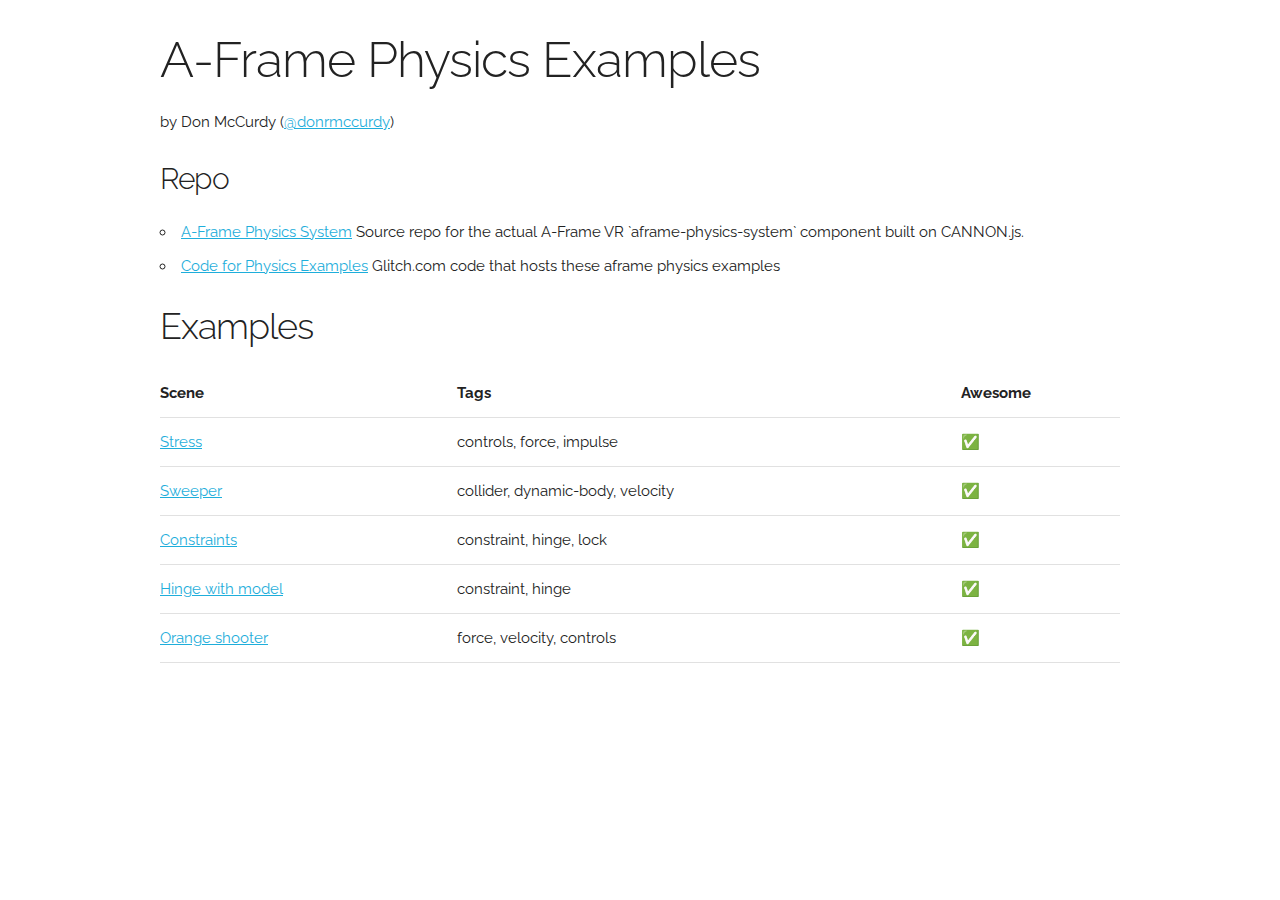
<file: index.html>
<!DOCTYPE html>
<html>
  <head>
    <meta charset="utf-8">
    <meta http-equiv="X-UA-Compatible" content="IE=edge">
    <title>A-Frame Physics Examples</title>
    <meta name="description" content="WebVR projects, demos, and examples by Don McCurdy.">
    <meta name="author" content="Don McCurdy">
    <meta name="viewport" content="width=device-width, initial-scale=1.0, maximum-scale=1.0, user-scalable=no">
    <link rel="stylesheet" href="//fonts.googleapis.com/css?family=Raleway:400,300,100,600">
    <link rel="stylesheet" href="normalize.css">
    <link rel="stylesheet" href="skeleton.css">
    <link rel="apple-touch-icon-precomposed" sizes="144x144" href="https://www.donmccurdy.com/public/apple-touch-icon-precomposed.png">
    <link rel="shortcut icon" href="https://www.donmccurdy.com/public/favicon.ico">
  </head>
  <body>
    <div class="container" style="margin-top: 2em">
      <h1>A-Frame Physics Examples</h1>
      <p>by Don McCurdy (<a target="_blank" href="https://twitter.com/donrmccurdy">@donrmccurdy</a>)</p>

      <h4>Repo</h4>
      <ul>
        <li>
          <a target="_blank" href="https://github.com/donmccurdy/aframe-physics-system">A-Frame Physics System</a>
          Source repo for the actual A-Frame VR `aframe-physics-system` component built on CANNON.js.
        </li>
        <li>
          <a target="_blank" href="https://glitch.com/~aframe-physics-examples">Code for Physics Examples</a>
          Glitch.com code that hosts these aframe physics examples
        </li>
      </ul>

      <h3>Examples</h3>
      <table class="u-full-width">
        <thead>
          <tr>
            <th>Scene</th>
            <th>Tags</th>
            <th>Awesome</th>
          </tr>
        </thead>
        <tbody>
          <tr>
            <td><a href="stress.html">Stress</a></td>
            <td>controls, force, impulse</td>
            <td>✅</td>
          </tr>
          <tr>
            <td><a href="sweeper.html">Sweeper</a></td>
            <td>collider, dynamic-body, velocity</td>
            <td>✅</td>
          </tr>
         <tr>
            <td><a href="constraints.html">Constraints</a></td>
            <td>constraint, hinge, lock</td>
            <td>✅</td>
          </tr>
          <tr>
            <td><a href="https://glitch.com/~codevember-08-fridge">Hinge with model</a></td>
            <td>constraint, hinge</td>
            <td>✅</td>
          </tr>
          <tr>
            <td><a href="https://glitch.com/~codevember-13-orange">Orange shooter</a></td>
            <td>force, velocity, controls</td>
            <td>✅</td>
          </tr>
        </tbody>
      </table>
    </div>
  </body>
</html>
</file>
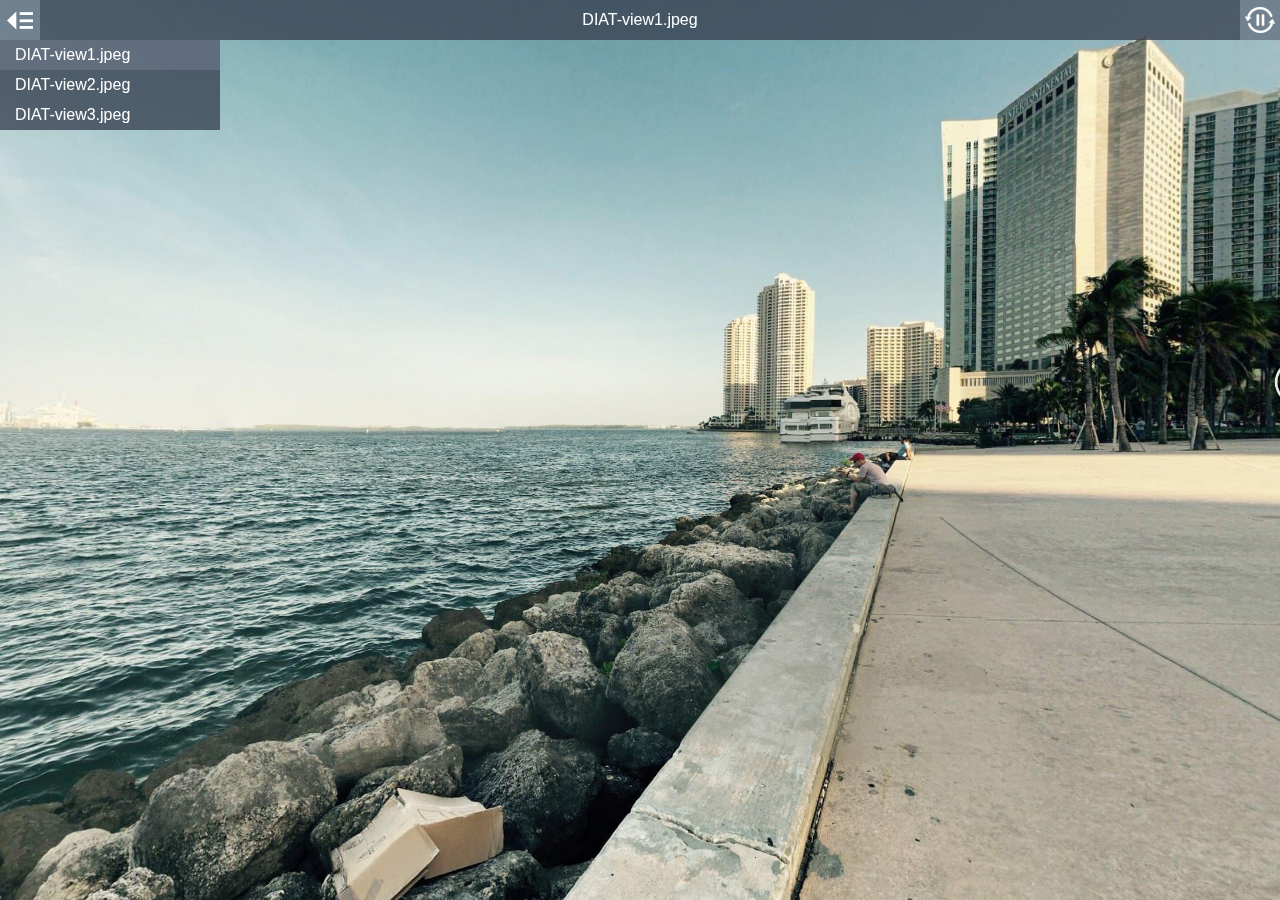
<file: vrapp/index.html>
<!DOCTYPE html>
<html>
<head>
<title>Project Title</title>
<meta charset="utf-8">
<meta http-equiv="X-UA-Compatible" content="IE=edge,chrome=1">
<meta name="viewport" content="target-densitydpi=device-dpi, width=device-width, initial-scale=1.0, maximum-scale=1.0, minimum-scale=1.0, user-scalable=no, minimal-ui" />
<style> @-ms-viewport { width: device-width; } </style>
<link rel="stylesheet" href="vendor/reset.min.css">
<link rel="stylesheet" href="style.css">
</head>
<body class="multiple-scenes ">

<div id="pano"></div>

<div id="sceneList">
  <ul class="scenes">
    
      <a href="javascript:void(0)" class="scene" data-id="0-led0lyb-360-panorama-view-miami-downtownjpeg">
        <li class="text">DIAT-view1.jpeg</li>
      </a>
    
      <a href="javascript:void(0)" class="scene" data-id="1-tpv0cjd-360-panorama-pier-1jpeg">
        <li class="text">DIAT-view2.jpeg</li>
      </a>
    
      <a href="javascript:void(0)" class="scene" data-id="2-lk110lu8-360-panorama-view-bridgejpeg">
        <li class="text">DIAT-view3.jpeg</li>
      </a>
    
  </ul>
</div>

<div id="titleBar">
  <h1 class="sceneName"></h1>
</div>

<a href="javascript:void(0)" id="autorotateToggle">
  <img class="icon off" src="img/play.png">
  <img class="icon on" src="img/pause.png">
</a>

<a href="javascript:void(0)" id="fullscreenToggle">
  <img class="icon off" src="img/fullscreen.png">
  <img class="icon on" src="img/windowed.png">
</a>

<a href="javascript:void(0)" id="sceneListToggle">
  <img class="icon off" src="img/expand.png">
  <img class="icon on" src="img/collapse.png">
</a>

<a href="javascript:void(0)" id="viewUp" class="viewControlButton viewControlButton-1">
  <img class="icon" src="img/up.png">
</a>
<a href="javascript:void(0)" id="viewDown" class="viewControlButton viewControlButton-2">
  <img class="icon" src="img/down.png">
</a>
<a href="javascript:void(0)" id="viewLeft" class="viewControlButton viewControlButton-3">
  <img class="icon" src="img/left.png">
</a>
<a href="javascript:void(0)" id="viewRight" class="viewControlButton viewControlButton-4">
  <img class="icon" src="img/right.png">
</a>
<a href="javascript:void(0)" id="viewIn" class="viewControlButton viewControlButton-5">
  <img class="icon" src="img/plus.png">
</a>
<a href="javascript:void(0)" id="viewOut" class="viewControlButton viewControlButton-6">
  <img class="icon" src="img/minus.png">
</a>

<script src="vendor/es5-shim.js"></script>
<script src="vendor/eventShim.js"></script>
<script src="vendor/classList.js"></script>
<script src="vendor/requestAnimationFrame.js" ></script>
<script src="vendor/screenfull.min.js" ></script>
<script src="vendor/bowser.min.js" ></script>
<script src="vendor/marzipano.js" ></script>

<script src="data.js"></script>
<script src="index.js"></script>

</body>
</html>
</file>
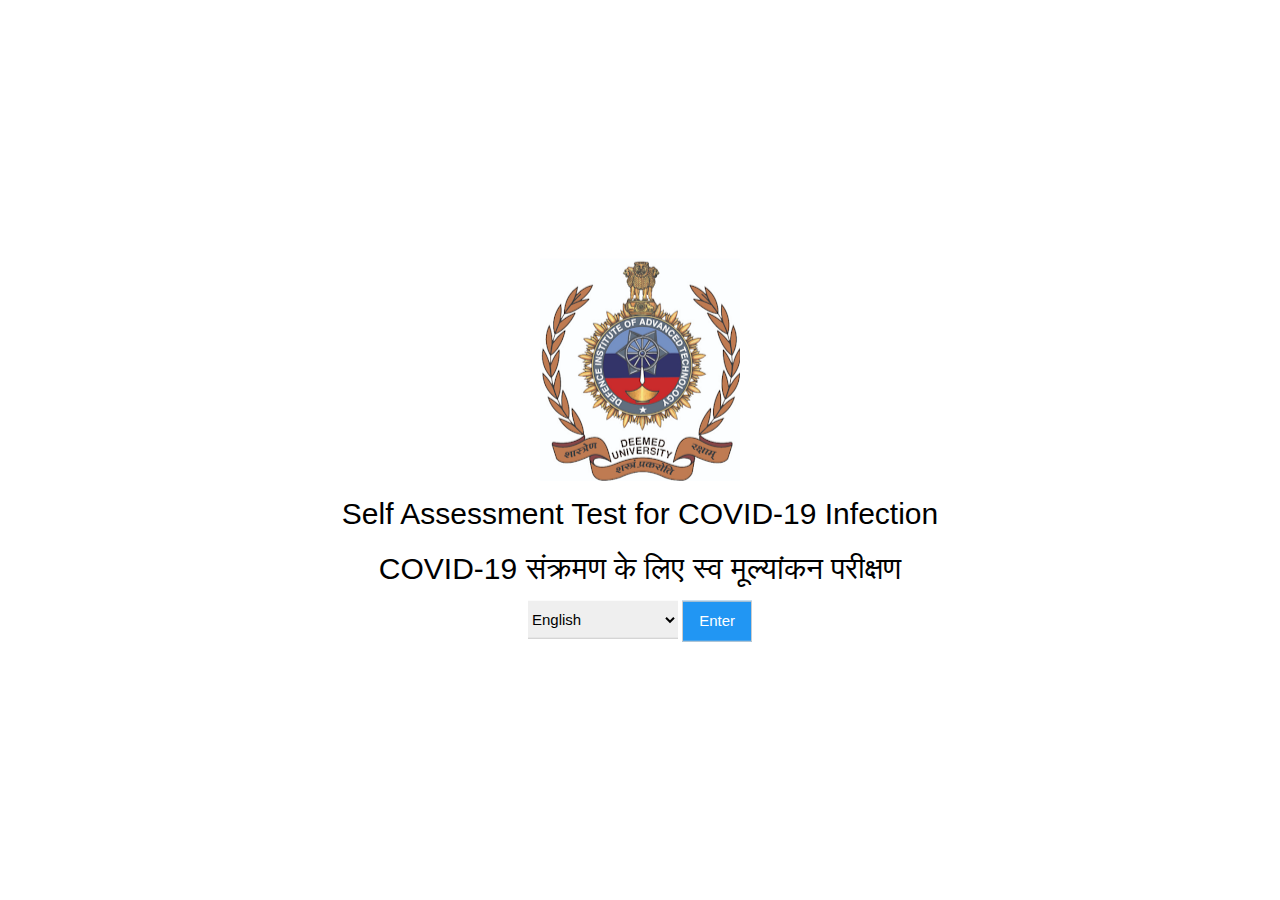
<file: diat-covid/DIAT-COVID.html>
<!DOCTYPE html>
<html>
<title>DIAT-COVID</title>
<meta name="viewport" content="width=device-width, initial-scale=1">
<meta http-equiv="Cache-Control" content="no-cache"/>
<meta http-equiv="Pragma" content="no-cache"/>
<meta http-equiv="Expires" content="0" />
<link rel="stylesheet" href="w3.css">
<style>
html,body {
    height:100%;
}

.vertical-center {
  margin: 0;
  position: absolute;
  top: 50%;
  -ms-transform: translateY(-50%);
  transform: translateY(-50%);
  text-align:center;
  width:100%;
}
</style>
<script src="jquery.min.js"></script>
<script src="other.lang.js"></script>
<script>
lang = "english";
$(document).ready(function(){
  $(".page-div").hide();
  $("#containerdiv1").show();
  
  function lang_click()
  {
      $(".page-div").hide();
	  $("#resultDiv").hide();
	  $("#containerdiv2").show();
  }

  function other_lang()
  {
  	  var objs = $(".text-replace");
	  for(i=0;i<objs.length;i++)
	  {
		$(objs[i]).html(wordMap[$(objs[i]).html()]);
	  }
  }
  
  $("#enter_lang").click(function(){
	lang = $('#lang_option').val();
	if(lang != "english")
	{
		wordMap = window[lang + "_lang"];
		other_lang();
	}
	lang_click();
  });

   $("#home").click(function(){
		location.reload();
  });
  
  $("#submit").click(function(){
		var hist = parseInt($('input[name="hist"]:checked').val());
		var temp = parseInt($('input[name="temp"]:checked').val());
		var breathe = parseInt($('input[name="breathe"]:checked').val());
		var pain = parseInt($('input[name="pain"]:checked').val());
		var fatigue = parseInt($('input[name="fatigue"]:checked').val());
		var diarrhoea = parseInt($('input[name="diarrhoea"]:checked').val());
		var cond = parseInt($('input[name="cond"]:checked').val());
		var cough = parseInt($('input[name="cough"]:checked').val());
		var sore = parseInt($('input[name="sore"]:checked').val());
		var status = parseInt($('input[name="status"]:checked').val());
		var age = parseInt($('input[name="age"]:checked').val());
		
		total = hist + temp + breathe + pain + fatigue + diarrhoea + cond + cough + sore + status + age
		console.log("total",total);
		
		$(".page-div").hide();
		$("#resultDivHdr").removeClass( "w3-green w3-orange w3-red" );
		var txt = "You are safe, no need to worry";
		if(total<17)
		{
			$("#resultDivHdr").addClass("w3-green");
		}
		else if(total==17 || total==18)
		{
			$("#resultDivHdr").addClass("w3-orange");
			txt = "Exercise extreme caution and stay at home and notify medical authorities if condition deteriorates";
		}
		else if(total > 18)
		{
			$("#resultDivHdr").addClass("w3-red");
			txt = "Immediate medical attention is required and you may require COVID 19 testing";
		}
		if(lang!="english")
		{
			txt = wordMap[txt];
		}
		$("#resultDivTxt").html(txt);
		$("#resultDiv").show();
  });
  
});
</script>
<body>
<div id="containerdiv1" class="page-div" style="height:100%;">
	<div style="text-align:center height:100%;">

		<div class="w3-padding vertical-center"> 
		<div style="text-align:center"><img src="DIAT_logo.png"  alt="DIAT" class="w3-image" align="middle"></div>
			<div style="text-align:center"> 
			  <h2>Self Assessment Test for COVID-19 Infection</h2>
			  <h2>COVID-19 संक्रमण के लिए स्व मूल्यांकन परीक्षण</h2>
			</div>	
		<div style="text-align:center">	
		<select class="w3-select" id="lang_option" style="width:150px;">
		  <option value="english" selected>English</option>
		  <option value="hindi">हिन्दी</option>
		  <option value="japanese">日本語</option>
		  <option value="marati">मराठी</option>
		  <option value="kannada">ಕನ್ನಡ</option>
		  <option value="telugu">తెలుగు</option>
		  <option value="tamil">தமிழ்</option>
		  <option value="malayalam">മലയാളം</option>
		</select>
		<button id="enter_lang" class="w3-button w3-blue w3-border">Enter</button>
		</div>		
		</div>
	</div>
</div>
 
<div id="resultDiv" class="w3-card-4" style="display:none;">
	<header id="resultDivHdr" class="w3-padding vertical-center">
		<h1 id="resultDivTxt" class="text-replace">Header</h1>
	</header>
	<div class="w3-display-bottommiddle" style="margin-bottom:20px;">
		<button id="home" class="w3-button w3-blue w3-border text-replace">HOME</button>
	</div>
</div>
 
<div id="containerdiv2" class="w3-container page-div" style="height:100%;">

		<div class="w3-container w3-teal" style="margin-top:20px;">
			<h2  class="text-replace" id="details_hdr" >Personal Details</h2>
		</div>
		<br/>
  <div style="display:none;">
	  <label class="w3-text-teal"><b class="text-replace" id="person_name_txt">Enter your name</b></label>
	  <input id="person_name" class="w3-input w3-border w3-light-grey" type="text">
	  <br/>
	  <label class="w3-text-teal"><b class="text-replace" id="person_mob_txt">Enter your mobile number</b></label>
	 <input id="person_mob" class="w3-input w3-border w3-light-grey" type="text">
	  <br/>
  </div>
  
	<label class="w3-text-teal"><b class="text-replace">Do you have any International Travel History/Contact History with Confirmed COVID 19 case?</b></label>
	<p><input class="w3-radio" type="radio" name="hist" value="1" checked>
	<label class="text-replace">No International Travel History/Contact History</label></p>

	<p><input class="w3-radio" type="radio" name="hist" value="2">
	<label class="text-replace">Travel History/Contact History more than 14 days</label></p>

	<p><input class="w3-radio" type="radio" name="hist" value="3">
	<label class="text-replace">Travel History/Contact History less than 14 days</label></p>
	
	<p><input class="w3-radio" type="radio" name="hist" value="3">
	<label class="text-replace">Direct Contact with Confirmed COVID 19 case</label></p>


	<br/>
	<label class="w3-text-teal"><b class="text-replace">Body temperature/fever? *</b></label>
	<p><input class="w3-radio" type="radio" name="temp" value="1" checked>
	<label class="text-replace">98.6 F to 100 F (36 C to 37.7 C)</label></p>

	<p><input class="w3-radio" type="radio" name="temp" value="2">
	<label class="text-replace">100 F to 102 F (36 C to 37.7 C)</label></p>

	<p><input class="w3-radio" type="radio" name="temp" value="3">
	<label class="text-replace">102 F to 104 F (37.7 C to 40 C)</label></p>
	
	<p><input class="w3-radio" type="radio" name="temp" value="3">
	<label class="text-replace">more than 104 F (more than 40 C)</label></p>

	<br/>
	<label class="w3-text-teal"><b class="text-replace">Do you have any breathing difficulty? *</b></label>
	<p><input class="w3-radio" type="radio" name="breathe" value="1" checked>
	<label class="text-replace">No</label></p>

	<p><input class="w3-radio" type="radio" name="breathe" value="2">
	<label class="text-replace">Mild</label></p>

	<p><input class="w3-radio" type="radio" name="breathe" value="3">
	<label class="text-replace">Moderate</label></p>
	
	<p><input class="w3-radio" type="radio" name="breathe" value="3">
	<label class="text-replace">Severe</label></p>
	
	<br/>
	<label class="w3-text-teal"><b class="text-replace">Do you have any pain in the body? *</b></label>
	<p><input class="w3-radio" type="radio" name="pain" value="1" checked>
	<label class="text-replace">No</label></p>

	<p><input class="w3-radio" type="radio" name="pain" value="2">
	<label class="text-replace">Mild</label></p>

	<p><input class="w3-radio" type="radio" name="pain" value="3">
	<label class="text-replace">Moderate</label></p>
	
	<p><input class="w3-radio" type="radio" name="pain" value="3">
	<label class="text-replace">Severe</label></p>
	
	<br/>
	<label class="w3-text-teal"><b class="text-replace">Are you having any fatigue/weakness? *</b></label>
	<p><input class="w3-radio" type="radio" name="fatigue" value="1" checked>
	<label class="text-replace">No</label></p>

	<p><input class="w3-radio" type="radio" name="fatigue" value="2">
	<label class="text-replace">Mild</label></p>

	<p><input class="w3-radio" type="radio" name="fatigue" value="3">
	<label class="text-replace">Moderate</label></p>
	
	<p><input class="w3-radio" type="radio" name="fatigue" value="3">
	<label class="text-replace">Severe</label></p>
	
	<br/>
	<label class="w3-text-teal"><b class="text-replace">Do you have a sore throat? *</b></label>
	<p><input class="w3-radio" type="radio" name="sore" value="1" checked>
	<label class="text-replace">No</label></p>

	<p><input class="w3-radio" type="radio" name="sore" value="1">
	<label class="text-replace">Mild</label></p>

	<p><input class="w3-radio" type="radio" name="sore" value="2">
	<label class="text-replace">Moderate</label></p>
	
	<p><input class="w3-radio" type="radio" name="sore" value="3">
	<label class="text-replace">Severe</label></p>
	
	<br/>
	<label class="w3-text-teal"><b class="text-replace">Do you have a cough? *</b></label>
	<p><input class="w3-radio" type="radio" name="cough" value="1" checked>
	<label class="text-replace">No</label></p>

	<p><input class="w3-radio" type="radio" name="cough" value="1">
	<label class="text-replace">Mild</label></p>

	<p><input class="w3-radio" type="radio" name="cough" value="2">
	<label class="text-replace">Moderate</label></p>
	
	<p><input class="w3-radio" type="radio" name="cough" value="3">
	<label class="text-replace">Severe</label></p>
	
	<br/>
	<label class="w3-text-teal"><b class="text-replace">Do you have diarrhoea? *</b></label>
	<p><input class="w3-radio" type="radio" name="diarrhoea" value="1" checked>
	<label class="text-replace">No times in last 24 hrs</label></p>

	<p><input class="w3-radio" type="radio" name="diarrhoea" value="1">
	<label class="text-replace">1 to 3 times in last 24 hrs</label></p>

	<p><input class="w3-radio" type="radio" name="diarrhoea" value="2">
	<label class="text-replace">4 to 7 times in last 24 hrs</label></p>
	
	<p><input class="w3-radio" type="radio" name="diarrhoea" value="3">
	<label class="text-replace">More than 7 times in last 24 hrs</label></p>
	
	<br/>
	<label class="w3-text-teal"><b class="text-replace">Do you have any other medical conditions? *</b></label>
	<p><input class="w3-radio" type="radio" name="cond" value="1" checked>
	<label class="text-replace">None</label></p>

	<p><input class="w3-radio" type="radio" name="cond" value="1">
	<label class="text-replace">High BP</label></p>

	<p><input class="w3-radio" type="radio" name="cond" value="2">
	<label class="text-replace">High BP + Diabetes Mellitus</label></p>
	
	<p><input class="w3-radio" type="radio" name="cond" value="3">
	<label class="text-replace">Reduced Immunity</label></p>
	
	<br/>
	<label class="w3-text-teal"><b class="text-replace">How is your health status in the last 48hrs? *</b></label>
	<p><input class="w3-radio" type="radio" name="status" value="1" checked>
	<label class="text-replace">Improved</label></p>

	<p><input class="w3-radio" type="radio" name="status" value="1">
	<label class="text-replace">No Change</label></p>

	<p><input class="w3-radio" type="radio" name="status" value="2">
	<label class="text-replace">Worsened</label></p>
	
	<p><input class="w3-radio" type="radio" name="status" value="3">
	<label class="text-replace">Worsened a lot</label></p>
	
	<br/>
	<label class="w3-text-teal"><b class="text-replace">Your age? *</b></label>
	<p><input class="w3-radio" type="radio" name="age" value="1" checked>
	<label class="text-replace">15 to 50 Yrs</label></p>

	<p><input class="w3-radio" type="radio" name="age" value="1">
	<label class="text-replace">5 to 15 Yrs</label></p>

	<p><input class="w3-radio" type="radio" name="age" value="2">
	<label class="text-replace">0 to 5 Yrs</label></p>
	
	<p><input class="w3-radio" type="radio" name="age" value="2">
	<label class="text-replace">More than 50 Yrs</label></p>
	
	<br/>
	<div style="text-align:center">	<button id="submit" class="w3-button w3-blue w3-border text-replace">Submit</button>	</div><br>

	</div>

</body>
</html>
</file>
<file: skeleton.css>
/*
* Skeleton V2.0.4
* Copyright 2014, Dave Gamache
* www.getskeleton.com
* Free to use under the MIT license.
* http://www.opensource.org/licenses/mit-license.php
* 12/29/2014
*/


/* Table of contents
––––––––––––––––––––––––––––––––––––––––––––––––––
- Grid
- Base Styles
- Typography
- Links
- Buttons
- Forms
- Lists
- Code
- Tables
- Spacing
- Utilities
- Clearing
- Media Queries
*/


/* Grid
–––––––––––––––––––––––––––––––––––––––––––––––––– */
.container {
  position: relative;
  width: 100%;
  max-width: 960px;
  margin: 0 auto;
  padding: 0 20px;
  box-sizing: border-box; }
.column,
.columns {
  width: 100%;
  float: left;
  box-sizing: border-box; }

/* For devices larger than 400px */
@media (min-width: 400px) {
  .container {
    width: 85%;
    padding: 0; }
}

/* For devices larger than 550px */
@media (min-width: 550px) {
  .container {
    width: 80%; }
  .column,
  .columns {
    margin-left: 4%; }
  .column:first-child,
  .columns:first-child {
    margin-left: 0; }

  .one.column,
  .one.columns                    { width: 4.66666666667%; }
  .two.columns                    { width: 13.3333333333%; }
  .three.columns                  { width: 22%;            }
  .four.columns                   { width: 30.6666666667%; }
  .five.columns                   { width: 39.3333333333%; }
  .six.columns                    { width: 48%;            }
  .seven.columns                  { width: 56.6666666667%; }
  .eight.columns                  { width: 65.3333333333%; }
  .nine.columns                   { width: 74.0%;          }
  .ten.columns                    { width: 82.6666666667%; }
  .eleven.columns                 { width: 91.3333333333%; }
  .twelve.columns                 { width: 100%; margin-left: 0; }

  .one-third.column               { width: 30.6666666667%; }
  .two-thirds.column              { width: 65.3333333333%; }

  .one-half.column                { width: 48%; }

  /* Offsets */
  .offset-by-one.column,
  .offset-by-one.columns          { margin-left: 8.66666666667%; }
  .offset-by-two.column,
  .offset-by-two.columns          { margin-left: 17.3333333333%; }
  .offset-by-three.column,
  .offset-by-three.columns        { margin-left: 26%;            }
  .offset-by-four.column,
  .offset-by-four.columns         { margin-left: 34.6666666667%; }
  .offset-by-five.column,
  .offset-by-five.columns         { margin-left: 43.3333333333%; }
  .offset-by-six.column,
  .offset-by-six.columns          { margin-left: 52%;            }
  .offset-by-seven.column,
  .offset-by-seven.columns        { margin-left: 60.6666666667%; }
  .offset-by-eight.column,
  .offset-by-eight.columns        { margin-left: 69.3333333333%; }
  .offset-by-nine.column,
  .offset-by-nine.columns         { margin-left: 78.0%;          }
  .offset-by-ten.column,
  .offset-by-ten.columns          { margin-left: 86.6666666667%; }
  .offset-by-eleven.column,
  .offset-by-eleven.columns       { margin-left: 95.3333333333%; }

  .offset-by-one-third.column,
  .offset-by-one-third.columns    { margin-left: 34.6666666667%; }
  .offset-by-two-thirds.column,
  .offset-by-two-thirds.columns   { margin-left: 69.3333333333%; }

  .offset-by-one-half.column,
  .offset-by-one-half.columns     { margin-left: 52%; }

}


/* Base Styles
–––––––––––––––––––––––––––––––––––––––––––––––––– */
/* NOTE
html is set to 62.5% so that all the REM measurements throughout Skeleton
are based on 10px sizing. So basically 1.5rem = 15px :) */
html {
  font-size: 62.5%; }
body {
  font-size: 1.5em; /* currently ems cause chrome bug misinterpreting rems on body element */
  line-height: 1.6;
  font-weight: 400;
  font-family: "Raleway", "HelveticaNeue", "Helvetica Neue", Helvetica, Arial, sans-serif;
  color: #222; }


/* Typography
–––––––––––––––––––––––––––––––––––––––––––––––––– */
h1, h2, h3, h4, h5, h6 {
  margin-top: 0;
  margin-bottom: 2rem;
  font-weight: 300; }
h1 { font-size: 4.0rem; line-height: 1.2;  letter-spacing: -.1rem;}
h2 { font-size: 3.6rem; line-height: 1.25; letter-spacing: -.1rem; }
h3 { font-size: 3.0rem; line-height: 1.3;  letter-spacing: -.1rem; }
h4 { font-size: 2.4rem; line-height: 1.35; letter-spacing: -.08rem; }
h5 { font-size: 1.8rem; line-height: 1.5;  letter-spacing: -.05rem; }
h6 { font-size: 1.5rem; line-height: 1.6;  letter-spacing: 0; }

/* Larger than phablet */
@media (min-width: 550px) {
  h1 { font-size: 5.0rem; }
  h2 { font-size: 4.2rem; }
  h3 { font-size: 3.6rem; }
  h4 { font-size: 3.0rem; }
  h5 { font-size: 2.4rem; }
  h6 { font-size: 1.5rem; }
}

p {
  margin-top: 0; }


/* Links
–––––––––––––––––––––––––––––––––––––––––––––––––– */
a {
  color: #1EAEDB; }
a:hover {
  color: #0FA0CE; }


/* Buttons
–––––––––––––––––––––––––––––––––––––––––––––––––– */
.button,
button,
input[type="submit"],
input[type="reset"],
input[type="button"] {
  display: inline-block;
  height: 38px;
  padding: 0 30px;
  color: #555;
  text-align: center;
  font-size: 11px;
  font-weight: 600;
  line-height: 38px;
  letter-spacing: .1rem;
  text-transform: uppercase;
  text-decoration: none;
  white-space: nowrap;
  background-color: transparent;
  border-radius: 4px;
  border: 1px solid #bbb;
  cursor: pointer;
  box-sizing: border-box; }
.button:hover,
button:hover,
input[type="submit"]:hover,
input[type="reset"]:hover,
input[type="button"]:hover,
.button:focus,
button:focus,
input[type="submit"]:focus,
input[type="reset"]:focus,
input[type="button"]:focus {
  color: #333;
  border-color: #888;
  outline: 0; }
.button.button-primary,
button.button-primary,
input[type="submit"].button-primary,
input[type="reset"].button-primary,
input[type="button"].button-primary {
  color: #FFF;
  background-color: #33C3F0;
  border-color: #33C3F0; }
.button.button-primary:hover,
button.button-primary:hover,
input[type="submit"].button-primary:hover,
input[type="reset"].button-primary:hover,
input[type="button"].button-primary:hover,
.button.button-primary:focus,
button.button-primary:focus,
input[type="submit"].button-primary:focus,
input[type="reset"].button-primary:focus,
input[type="button"].button-primary:focus {
  color: #FFF;
  background-color: #1EAEDB;
  border-color: #1EAEDB; }


/* Forms
–––––––––––––––––––––––––––––––––––––––––––––––––– */
input[type="email"],
input[type="number"],
input[type="search"],
input[type="text"],
input[type="tel"],
input[type="url"],
input[type="password"],
textarea,
select {
  height: 38px;
  padding: 6px 10px; /* The 6px vertically centers text on FF, ignored by Webkit */
  background-color: #fff;
  border: 1px solid #D1D1D1;
  border-radius: 4px;
  box-shadow: none;
  box-sizing: border-box; }
/* Removes awkward default styles on some inputs for iOS */
input[type="email"],
input[type="number"],
input[type="search"],
input[type="text"],
input[type="tel"],
input[type="url"],
input[type="password"],
textarea {
  -webkit-appearance: none;
     -moz-appearance: none;
          appearance: none; }
textarea {
  min-height: 65px;
  padding-top: 6px;
  padding-bottom: 6px; }
input[type="email"]:focus,
input[type="number"]:focus,
input[type="search"]:focus,
input[type="text"]:focus,
input[type="tel"]:focus,
input[type="url"]:focus,
input[type="password"]:focus,
textarea:focus,
select:focus {
  border: 1px solid #33C3F0;
  outline: 0; }
label,
legend {
  display: block;
  margin-bottom: .5rem;
  font-weight: 600; }
fieldset {
  padding: 0;
  border-width: 0; }
input[type="checkbox"],
input[type="radio"] {
  display: inline; }
label > .label-body {
  display: inline-block;
  margin-left: .5rem;
  font-weight: normal; }


/* Lists
–––––––––––––––––––––––––––––––––––––––––––––––––– */
ul {
  list-style: circle inside; }
ol {
  list-style: decimal inside; }
ol, ul {
  padding-left: 0;
  margin-top: 0; }
ul ul,
ul ol,
ol ol,
ol ul {
  margin: 1.5rem 0 1.5rem 3rem;
  font-size: 90%; }
li {
  margin-bottom: 1rem; }


/* Code
–––––––––––––––––––––––––––––––––––––––––––––––––– */
code {
  padding: .2rem .5rem;
  margin: 0 .2rem;
  font-size: 90%;
  white-space: nowrap;
  background: #F1F1F1;
  border: 1px solid #E1E1E1;
  border-radius: 4px; }
pre > code {
  display: block;
  padding: 1rem 1.5rem;
  white-space: pre; }


/* Tables
–––––––––––––––––––––––––––––––––––––––––––––––––– */
th,
td {
  padding: 12px 15px;
  text-align: left;
  border-bottom: 1px solid #E1E1E1; }
th:first-child,
td:first-child {
  padding-left: 0; }
th:last-child,
td:last-child {
  padding-right: 0; }


/* Spacing
–––––––––––––––––––––––––––––––––––––––––––––––––– */
button,
.button {
  margin-bottom: 1rem; }
input,
textarea,
select,
fieldset {
  margin-bottom: 1.5rem; }
pre,
blockquote,
dl,
figure,
table,
p,
ul,
ol,
form {
  margin-bottom: 2.5rem; }


/* Utilities
–––––––––––––––––––––––––––––––––––––––––––––––––– */
.u-full-width {
  width: 100%;
  box-sizing: border-box; }
.u-max-full-width {
  max-width: 100%;
  box-sizing: border-box; }
.u-pull-right {
  float: right; }
.u-pull-left {
  float: left; }


/* Misc
–––––––––––––––––––––––––––––––––––––––––––––––––– */
hr {
  margin-top: 3rem;
  margin-bottom: 3.5rem;
  border-width: 0;
  border-top: 1px solid #E1E1E1; }


/* Clearing
–––––––––––––––––––––––––––––––––––––––––––––––––– */

/* Self Clearing Goodness */
.container:after,
.row:after,
.u-cf {
  content: "";
  display: table;
  clear: both; }


/* Media Queries
–––––––––––––––––––––––––––––––––––––––––––––––––– */
/*
Note: The best way to structure the use of media queries is to create the queries
near the relevant code. For example, if you wanted to change the styles for buttons
on small devices, paste the mobile query code up in the buttons section and style it
there.
*/


/* Larger than mobile */
@media (min-width: 400px) {}

/* Larger than phablet (also point when grid becomes active) */
@media (min-width: 550px) {}

/* Larger than tablet */
@media (min-width: 750px) {}

/* Larger than desktop */
@media (min-width: 1000px) {}

/* Larger than Desktop HD */
@media (min-width: 1200px) {}
</file>
<file: vrapp/style.css>
* {
  -webkit-box-sizing: border-box;
  -moz-box-sizing: border-box;
  box-sizing: border-box;
  -moz-user-select: none;
  -webkit-user-select: none;
  -ms-user-select: none;
  user-select: none;
  -ms-text-size-adjust: none;
  -moz-text-size-adjust: none;
  -webkit-text-size-adjust: none;
  text-size-adjust: none;
  -webkit-user-drag: none;
  -webkit-touch-callout: none;
  -ms-content-zooming: none;
  -webkit-tap-highlight-color: rgba(0,0,0,0);
}

html, body {
  width: 100%;
  height: 100%;
  padding: 0;
  margin: 0;
  overflow: hidden;
  font-family: "Helvetica Neue", Helvetica, Arial, sans-serif;
  font-size: 16px;
  background-color: #000;
  color: #fff;
}

a, a:hover, a:active, a:visited {
  text-decoration: none;
  color: inherit;
}

#pano {
  position: absolute;
  top: 0;
  left: 0;
  width: 100%;
  height: 100%;
  overflow: hidden;
}

#titleBar {
  position: absolute;
  top: 0;
  left: 0;
  right: 40px;
  height: 40px;
  text-align: center;
}

.mobile #titleBar {
  height: 50px;
  right: 50px;
}

/* If there is a fullscreen button the title bar must make space for it */
body.fullscreen-enabled #titleBar {
  right: 80px;
}

body.fullscreen-enabled.mobile #titleBar {
  right: 100px;
}

/* If there are multiple scenes the title bar must make space for the scene list toggle */
body.multiple-scenes #titleBar {
  left: 40px;
}

body.multiple-scenes.mobile #titleBar {
  left: 50px;
}

#titleBar .sceneName {
  width: 100%;
  height: 100%;
  line-height: 30px;
  padding: 5px;
  background-color: rgb(58,68,84);
  background-color: rgba(58,68,84,0.8);
  overflow: hidden;
  text-overflow: ellipsis;
  white-space: nowrap;

  -moz-user-select: text;
  -webkit-user-select: text;
  -ms-user-select: text;
  user-select: text;
}

.mobile #titleBar .sceneName {
  line-height: 40px;
}

#fullscreenToggle {
  display: none;
  position: absolute;
  top: 0;
  right: 0;
  width: 40px;
  height: 40px;
  padding: 5px;
  background-color: rgb(103,115,131);
  background-color: rgba(103,115,131,0.8);
}

.mobile #fullscreenToggle {
  width: 50px;
  height: 50px;
}

body.fullscreen-enabled #fullscreenToggle {
  display: block;
}

#fullscreenToggle .icon {
  position: absolute;
  top: 5px;
  right: 5px;
  width: 30px;
  height: 30px;
}

.mobile #fullscreenToggle .icon {
  top: 10px;
  right: 10px;
}

#fullscreenToggle .icon.on {
  display: none;
}

#fullscreenToggle .icon.off {
  display: block;
}

#fullscreenToggle.enabled .icon.on {
  display: block;
}

#fullscreenToggle.enabled .icon.off {
  display: none;
}

#autorotateToggle {
  display: block;
  position: absolute;
  top: 0;
  right: 0;
  width: 40px;
  height: 40px;
  padding: 5px;
  background-color: rgb(103,115,131);
  background-color: rgba(103,115,131,0.8);
}

.mobile #autorotateToggle {
  width: 50px;
  height: 50px;
}

/* If there is a fullscreen button, autorotate must placed a bit to the left */
body.fullscreen-enabled #autorotateToggle {
  right: 40px;
}

body.fullscreen-enabled.mobile #autorotateToggle {
  right: 50px;
}

#autorotateToggle .icon {
  position: absolute;
  top: 5px;
  right: 5px;
  width: 30px;
  height: 30px;
}

.mobile #autorotateToggle .icon {
  top: 10px;
  right: 10px;
}

#autorotateToggle .icon.on {
  display: none;
}

#autorotateToggle .icon.off {
  display: block;
}

#autorotateToggle.enabled .icon.on {
  display: block;
}

#autorotateToggle.enabled .icon.off {
  display: none;
}

#sceneListToggle {
  position: absolute;
  top: 0;
  left: 0;
  width: 40px;
  height: 40px;
  padding: 5px;
  background-color: rgb(103,115,131);
  background-color: rgba(103,115,131,0.8);
}

.mobile #sceneListToggle {
  width: 50px;
  height: 50px;
}

#sceneListToggle .text {
  position: absolute;
  top: 5px;
  left: 15px;
  width: 100%;
  line-height: 30px;
}

#sceneListToggle .icon {
  position: absolute;
  top: 5px;
  right: 5px;
  width: 30px;
  height: 30px;
}

.mobile #sceneListToggle .icon {
  top: 10px;
  right: 10px;
}

#sceneListToggle .icon.on {
  display: none;
}

#sceneListToggle .icon.off {
  display: block;
}

#sceneListToggle.enabled .icon.on {
  display: block;
}

#sceneListToggle.enabled .icon.off {
  display: none;
}

#sceneList {
  position: absolute;
  top: 0;
  left: -220px;
  padding-top: 40px;
  width: 220px;
  max-height: 100%;
  overflow-x: hidden;
  overflow-y: auto;
  margin-left: 0;
  -webkit-transition: margin-left 0.5s ease-in-out;
  transition: margin-left 0.5s ease-in-out;
}

.mobile #sceneList {
  padding-top: 50px;
}

#sceneList .scenes {
  width: 100%;
  background-color: rgb(58,68,84);
  background-color: rgba(58,68,84,0.8);
}

.mobile #sceneList {
  width: 100%;
  height: 100%;
  left: -100%;
}

.mobile #sceneList.enabled {
  margin-left: 100%;
}

.mobile #sceneList .scenes {
  height: 100%;
}

#sceneList.enabled {
  margin-left: 220px;
}

#sceneList .scene {
  display: block;
  width: 100%;
  height: 30px;
}

.mobile #sceneList .scene {
  height: 40px;
}

#sceneList .scene .text {
  width: 100%;
  height: 100%;
  padding: 0 15px;
  line-height: 30px;
  overflow: hidden;
  text-overflow: ellipsis;
  white-space: nowrap;
}

.mobile #sceneList .scene .text {
  line-height: 40px;
}

.no-touch #sceneList .scene:hover {
  background-color: rgb(103,115,131);
  background-color: rgba(103,115,131,0.8);
}

#sceneList .scene.current {
  background-color: rgb(103,115,131);
  background-color: rgba(103,115,131,0.8);
}

/* Hide scene list when only a single scene exists */
body.single-scene #sceneList, body.single-scene #sceneListToggle {
  display: none;
}

/* Link hotspot */

.link-hotspot {
  width: 60px;
  height: 60px;
  margin-left: -30px;
  margin-top: -30px;
  opacity: 0.9;
  -webkit-transition: opacity 0.2s;
  transition: opacity 0.2s;
}

.no-touch .link-hotspot:hover {
  opacity: 1;
}

.mobile .link-hotspot {
  width: 70px;
  height: 70px;
}

.link-hotspot-icon {
  width: 100%;
  height: 100%;
  cursor: pointer;
}

.link-hotspot-tooltip {
  position: absolute;
  left: 100%;
  top: 14px; /* ( 60 - (16 + 2*8) ) / 2 */

  margin-left: 3px;

  font-size: 16px;

  max-width: 300px;

  padding: 8px 10px;

  border-radius: 5px;

  background-color: rgb(58,68,84);
  background-color: rgba(58,68,84,0.8);

  color: #fff;

  white-space: nowrap;
  text-overflow: ellipsis;
  overflow: hidden;

  cursor: pointer;

  opacity: 0;

  -ms-transform: translateX(-8px);
  -webkit-transform: translateX(-8px);
  transform: translateX(-8px);

  -webkit-transition: -ms-transform 0.3s,
                      -webkit-transform 0.3s,
                      transform 0.3s,
                      opacity 0.3s;
  transition: -ms-transform 0.3s,
              -webkit-transform 0.3s,
              transform 0.3s,
              opacity 0.3s;
}

.mobile .link-hotspot {
  top: 19px; /* ( 70 - (16 + 2*8) ) / 2 */
}

.no-touch .link-hotspot:hover .link-hotspot-tooltip {
  opacity: 1;
  -ms-transform: translateX(0);
  -webkit-transform: translateX(0);
  transform: translateX(0);
}

/* Prevent tooltip from triggering */
.link-hotspot-tooltip {
  pointer-events: none;
}
.no-touch .link-hotspot:hover .link-hotspot-tooltip {
  pointer-events: all;
}

/* Fallback mode without pointer-events (IE8-10) */
.tooltip-fallback .link-hotspot-tooltip {
  display: none;
}
.no-touch .tooltip-fallback .link-hotspot:hover .link-hotspot-tooltip {
  display: block;
}

/* Info hotspot */

.info-hotspot {
  line-height: 1.2em;
  opacity: 0.9;
  -webkit-transition: opacity 0.2s 0.2s;
  transition: opacity 0.2s 0.2s;
}

.no-touch .info-hotspot:hover {
  opacity: 1;
  -webkit-transition: opacity 0.2s;
  transition: opacity 0.2s;
}

.info-hotspot.visible {
  opacity: 1;
}

.info-hotspot .info-hotspot-header {
  width: 40px;
  height: 40px;
  border-radius: 20px;
  background-color: rgb(103,115,131);
  cursor: pointer;
  -webkit-transition: width 0.3s ease-in-out 0.5s,
                      border-radius 0.3s ease-in-out 0.5s;
  transition: width 0.3s ease-in-out 0.5s,
              border-radius 0.3s ease-in-out 0.5s;
}

.mobile .info-hotspot .info-hotspot-header {
  width: 50px;
  height: 50px;
  border-radius: 25px;
}

.desktop.no-touch .info-hotspot .info-hotspot-header:hover {
  width: 260px;
  border-radius: 5px;
  -webkit-transition: width 0.3s ease-in-out,
                      border-radius 0.3s ease-in-out;
  transition: width 0.3s ease-in-out,
              border-radius 0.3s ease-in-out;
}

.desktop .info-hotspot.visible .info-hotspot-header,
.desktop.no-touch .info-hotspot.visible .info-hotspot-header:hover {
  width: 260px;
  border-radius: 5px;
  border-top-right-radius: 0;
  border-bottom-right-radius: 0;
  border-bottom-left-radius: 0;
  -webkit-transition: width 0.3s ease-in-out,
                      border-radius 0.3s ease-in-out;
  transition: width 0.3s ease-in-out,
              border-radius 0.3s ease-in-out;
}

.info-hotspot .info-hotspot-icon-wrapper {
  width: 40px;
  height: 40px;
}

.mobile .info-hotspot .info-hotspot-icon-wrapper {
  width: 50px;
  height: 50px;
}

.info-hotspot .info-hotspot-icon {
  width: 90%;
  height: 90%;
  margin: 5%;
}

.info-hotspot .info-hotspot-title-wrapper {
  position: absolute;
  left: 40px;
  top: 0;
  width: 0;
  height: 40px;
  padding: 0;
  overflow: hidden;
  -webkit-transition: width 0s 0.4s,
                      padding 0s 0.4s;
  transition: width 0s 0.4s,
              padding 0s 0.4s;
}

.desktop .info-hotspot.visible .info-hotspot-title-wrapper,
.desktop.no-touch .info-hotspot .info-hotspot-header:hover .info-hotspot-title-wrapper {
  width: 220px;
  padding: 0 5px;
  -webkit-transition: width 0s 0.4s,
                      padding 0s 0.4s;
  transition: width 0s 0.4s,
              padding 0s 0.4s;
}

.info-hotspot .info-hotspot-title-wrapper:before {
  content: '';
  display: inline-block;
  vertical-align: middle;
  height: 100%;
}

.info-hotspot .info-hotspot-title {
  display: inline-block;
  vertical-align: middle;

  -moz-user-select: text;
  -webkit-user-select: text;
  -ms-user-select: text;
  user-select: text;
}

.info-hotspot .info-hotspot-close-wrapper {
  position: absolute;
  left: 260px;
  top: 0;
  height: 40px;
  width: 40px;
  border-top-right-radius: 5px;
  background-color: rgb(78,88,104);
  visibility: hidden;
  -ms-transform: perspective(200px) rotateY(90deg);
  -webkit-transform: perspective(200px) rotateY(90deg);
  transform: perspective(200px) rotateY(90deg);
  -ms-transform-origin: 0 50% 0;
  -webkit-transform-origin: 0 50% 0;
  transform-origin: 0 50% 0;
  -webkit-transition: -ms-transform 0.3s 0.3s,
                      -webkit-transform 0.3s 0.3s,
                      transform 0.3s 0.3s,
                      visibility 0s 0.6s;
  transition: -ms-transform 0.3s 0.3s,
              -webkit-transform 0.3s 0.3s,
              transform 0.3s 0.3s,
              visibility 0s 0.6s;
}

.desktop .info-hotspot.visible .info-hotspot-close-wrapper {
  visibility: visible;
  -ms-transform: perspective(200px) rotateY(0deg);
  -webkit-transform: perspective(200px) rotateY(0deg);
  transform: perspective(200px) rotateY(0deg);
  -webkit-transition: -ms-transform 0.3s,
                      -webkit-transform 0.3s,
                      transform 0.3s,
                      visibility 0s 0s;
  transition: -ms-transform 0.3s,
              -webkit-transform 0.3s,
              transform 0.3s,
              visibility 0s 0s;
}

.info-hotspot .info-hotspot-close-icon {
  width: 70%;
  height: 70%;
  margin: 15%;
}

.info-hotspot .info-hotspot-text {
  position: absolute;
  width: 300px;
  height: auto;
  max-height: 200px;
  top: 40px;
  left: 0;
  padding: 10px;
  background-color: rgb(58,68,84);
  border-bottom-right-radius: 5px;
  border-bottom-left-radius: 5px;
  overflow-y: auto;
  visibility: hidden;
  /* rotate(90deg) causes transition flicker on Firefox 58 */
  -ms-transform: perspective(200px) rotateX(-89.999deg);
  -webkit-transform: perspective(200px) rotateX(-89.999deg);
  transform: perspective(200px) rotateX(-89.999deg);
  -ms-transform-origin: 50% 0 0;
  -webkit-transform-origin: 50% 0 0;
  transform-origin: 50% 0 0;
  -webkit-transition: -ms-transform 0.3s,
                      -webkit-transform 0.3s,
                      transform 0.3s,
                      visibility 0s 0.3s;
  transition: -ms-transform 0.3s,
              -webkit-transform 0.3s,
              transform 0.3s,
              visibility 0s 0.3s;

  -moz-user-select: text;
  -webkit-user-select: text;
  -ms-user-select: text;
  user-select: text;
}

.desktop .info-hotspot.visible .info-hotspot-text {
  visibility: visible;
  -ms-transform: perspective(200px) rotateX(0deg);
  -webkit-transform: perspective(200px) rotateX(0deg);
  transform: perspective(200px) rotateX(0deg);
  -webkit-transition: -ms-transform 0.3s 0.3s,
                      -webkit-transform 0.3s 0.3s,
                      transform 0.3s 0.3s,
                      visibility 0s 0s;
  transition: -ms-transform 0.3s 0.3s,
              -webkit-transform 0.3s 0.3s,
              transform 0.3s 0.3s,
              visibility 0s 0s;
}

/* Info hotspot modal */

.desktop .info-hotspot-modal {
  display: none;
}

.info-hotspot-modal {
  top: 0;
  left: 0;
  position: absolute;
  width: 100%;
  height: 100%;
  overflow: hidden;
  z-index: 11000 !important;
  background-color: rgba(0,0,0,.5);
  line-height: 1.2em;
  opacity: 0;
  visibility: hidden;
  -webkit-transition: opacity 0.2s ease-in-out 0.5s,
                      visibility 0s 0.7s;
  transition: opacity 0.2s ease-in-out 0.5s,
              visibility 0s 0.7s;
}

.info-hotspot-modal.visible {
  opacity: 1;
  visibility: visible;
  -webkit-transition: opacity 0.2s ease-in-out,
                      visibility 0s 0s;
  transition: opacity 0.2s ease-in-out,
              visibility 0s 0s;
}

.info-hotspot-modal .info-hotspot-header {
  position: absolute;
  top: 60px;
  left: 10px;
  right: 10px;
  width: auto;
  height: 50px;
  background-color: rgb(103,115,131);
  background-color: rgba(103,115,131,0.8);
  opacity: 0;
  -webkit-transition: opacity 0.3s ease-in-out 0.2s;
  transition: opacity 0.3s ease-in-out 0.2s;
}

.info-hotspot-modal.visible .info-hotspot-header {
  opacity: 1;
  -webkit-transition: opacity 0.3s ease-in-out 0.2s;
  transition: opacity 0.3s ease-in-out 0.2s;
}

.info-hotspot-modal .info-hotspot-icon-wrapper {
  width: 50px;
  height: 50px;
}

.info-hotspot-modal .info-hotspot-icon {
  width: 90%;
  height: 90%;
  margin: 5%;
}

.info-hotspot-modal .info-hotspot-title-wrapper {
  position: absolute;
  top: 0;
  left: 50px;
  right: 50px;
  width: auto;
  height: 50px;
  padding: 0 10px;
}

.info-hotspot-modal .info-hotspot-title-wrapper:before {
  content: '';
  display: inline-block;
  vertical-align: middle;
  height: 100%;
}

.info-hotspot-modal .info-hotspot-title {
  display: inline-block;
  vertical-align: middle;

  -moz-user-select: text;
  -webkit-user-select: text;
  -ms-user-select: text;
  user-select: text;
}

.info-hotspot-modal .info-hotspot-close-wrapper {
  position: absolute;
  top: 0;
  right: 0;
  width: 50px;
  height: 50px;
  background-color: rgb(78,88,104);
  background-color: rgba(78,88,104,0.8);
  cursor: pointer;
}

.info-hotspot-modal .info-hotspot-close-icon {
  width: 70%;
  height: 70%;
  margin: 15%;
}

.info-hotspot-modal .info-hotspot-text {
  position: absolute;
  top: 110px;
  bottom: 10px;
  left: 10px;
  right: 10px;
  padding: 10px;
  background-color: rgb(58,68,84);
  background-color: rgba(58,68,84,0.8);
  overflow-y: auto;
  opacity: 0;
  -webkit-transition: opacity 0.3s ease-in-out;
  transition: opacity 0.3s ease-in-out;

  -moz-user-select: text;
  -webkit-user-select: text;
  -ms-user-select: text;
  user-select: text;
}

.info-hotspot-modal.visible .info-hotspot-text {
  opacity: 1;
  -webkit-transition: opacity 0.3s ease-in-out 0.4s;
  transition: opacity 0.3s ease-in-out 0.4s;
}

/* View control buttons */

.viewControlButton {
  display: none;
  position: absolute;
  bottom: 0;
  left: 50%;
  width: 40px;
  height: 40px;
  padding: 5px;
  background-color: rgb(103,115,131);
  background-color: rgba(103,115,131,0.8);
}

body.view-control-buttons .viewControlButton {
  display: block;
}

/* Hide controls when width is too small */
@media (max-width: 600px) {
  body.view-control-buttons .viewControlButton {
    display: none;
  }
}

.viewControlButton .icon {
  position: absolute;
  top: 5px;
  right: 5px;
  width: 30px;
  height: 30px;
}

/* Center is at margin-left: -20px */
.viewControlButton-1 {
  margin-left: -145px;
}
.viewControlButton-2 {
  margin-left: -95px;
}
.viewControlButton-3 {
  margin-left: -45px;
}
.viewControlButton-4 {
  margin-left: 5px;
}
.viewControlButton-5 {
  margin-left: 55px;
}
.viewControlButton-6 {
  margin-left: 105px;
}
</file>
